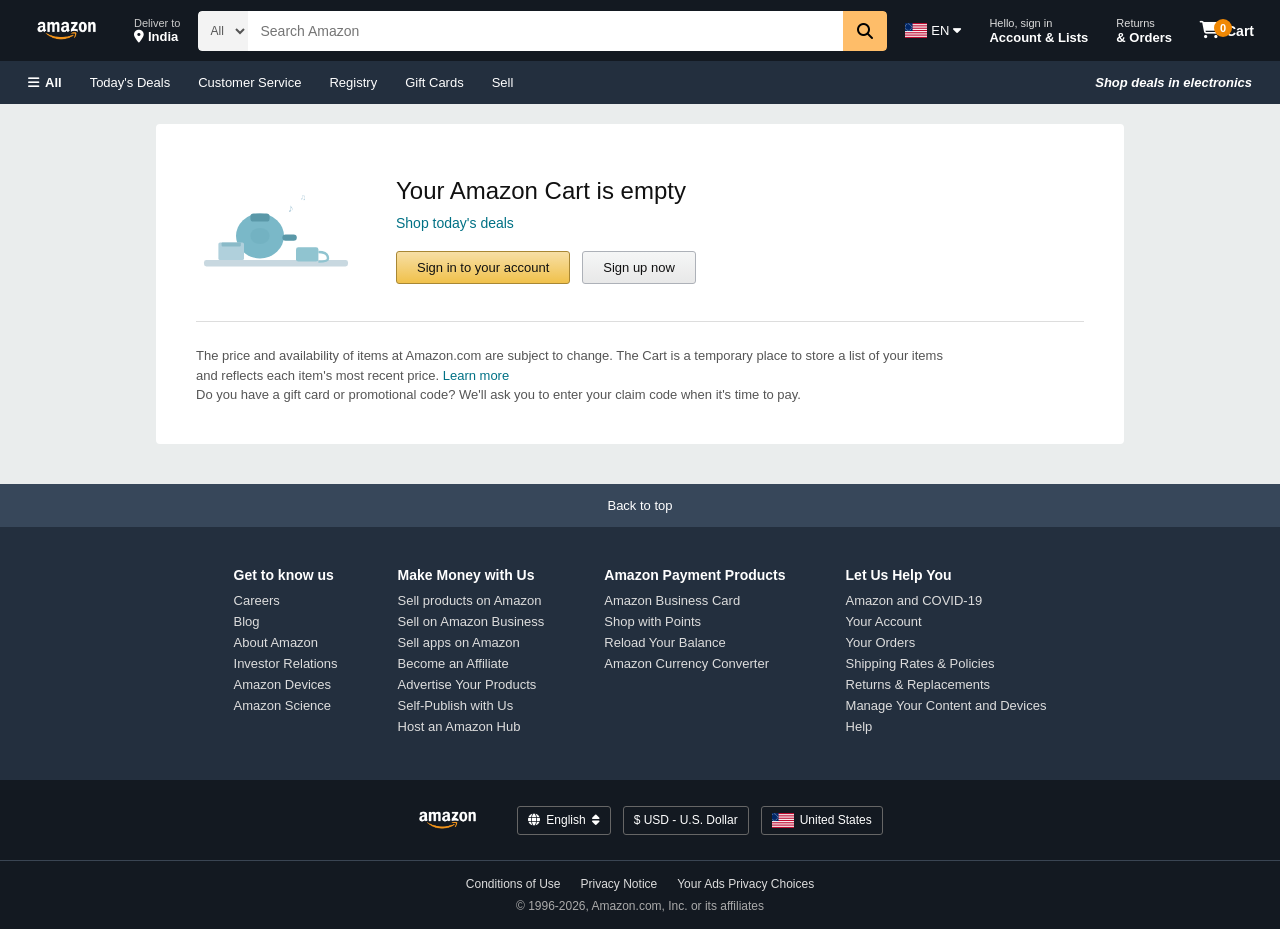
<file: cart.html>
<!DOCTYPE html>
<html lang="en">
<head>
    <meta charset="UTF-8">
    <meta name="viewport" content="width=device-width, initial-scale=1.0">
    <title>Amazon.com Shopping Cart</title>
    <link rel="stylesheet" href="https://cdnjs.cloudflare.com/ajax/libs/font-awesome/6.5.0/css/all.min.css">
    <link rel="stylesheet" href="cart.css">
</head>
<body>

    <header>
        <div class="navbar">
            <div class="nav-logo">
                <div class="logo"></div>
            </div>
            <div class="nav-address">
                <p class="add-first">Deliver to</p>
                <div class="add-icon">
                    <i class="fa-solid fa-location-dot"></i>
                    <p class="add-sec">India</p>
                </div>
            </div>
            <div class="nav-search">
                <select class="search-select">
                    <option>All</option>
                </select>
                <input class="search-input" placeholder="Search Amazon">
                <div class="search-icon">
                    <i class="fa-solid fa-magnifying-glass"></i>
                </div>
            </div>
            <div class="nav-lan">
                <img src="flag_image.jpg" class="flag-img">
                <p>EN</p>
                <i class="fa-solid fa-caret-down"></i>
            </div>
            <div class="nav-signin">
                <p><span>Hello, sign in</span></p>
                <p class="nav-second">Account &amp; Lists</p>
            </div>
            <div class="nav-return">
                <p><span>Returns</span></p>
                <p class="nav-second">&amp; Orders</p>
            </div>
            <div class="nav-cart">
                <span class="cart-count">0</span>
                <i class="fa-solid fa-cart-shopping fa-lg"></i>
                Cart
            </div>
        </div>

        <div class="panel">
            <div class="panel-all">
                <i class="fa-solid fa-bars"></i> All
            </div>
            <div class="panel-ops">
                <p>Today's Deals</p>
                <p>Customer Service</p>
                <p>Registry</p>
                <p>Gift Cards</p>
                <p>Sell</p>
            </div>
            <div class="panel-deals">Shop deals in electronics</div>
        </div>
    </header>

    <div class="cart-page">
        <div class="cart-container">
            <div class="cart-empty-wrapper">
                <div class="cart-illustration">
                    <svg viewBox="0 0 200 160" xmlns="http://www.w3.org/2000/svg">
                        <rect x="10" y="120" width="180" height="8" rx="3" fill="#c8d8e0"/>
                        <ellipse cx="80" cy="90" rx="30" ry="28" fill="#7ab8c8"/>
                        <rect x="68" y="62" width="24" height="10" rx="4" fill="#5a98a8"/>
                        <rect x="108" y="88" width="18" height="8" rx="4" fill="#5a98a8"/>
                        <ellipse cx="80" cy="90" rx="12" ry="10" fill="#6aaaba" opacity="0.4"/>
                        <text x="115" y="60" font-size="14" fill="#aac8d8">♪</text>
                        <text x="130" y="45" font-size="10" fill="#aac8d8">♫</text>
                        <rect x="28" y="98" width="32" height="22" rx="2" fill="#b0d0dc"/>
                        <rect x="32" y="98" width="24" height="5" rx="1" fill="#8abac8"/>
                        <rect x="125" y="104" width="28" height="18" rx="3" fill="#90c4d0"/>
                        <path d="M153 110 Q165 110 165 118 Q165 122 153 122" fill="none" stroke="#90c4d0" stroke-width="3"/>
                    </svg>
                </div>

                <div class="cart-empty-text">
                    <h2>Your Amazon Cart is empty</h2>
                    <a href="index.html" class="shop-link">Shop today's deals</a>
                    <div class="cart-buttons">
                        <button class="btn-signin">Sign in to your account</button>
                        <button class="btn-signup">Sign up now</button>
                    </div>
                </div>
            </div>

            <hr class="cart-divider">

            <p class="cart-notice">
                The price and availability of items at Amazon.com are subject to change. The Cart is a temporary place to store a list of your items and reflects each item's most recent price.
                <a href="#">Learn more</a><br>
                Do you have a gift card or promotional code? We'll ask you to enter your claim code when it's time to pay.
            </p>
        </div>
    </div>

    <footer>
        <a href="#" style="text-decoration: none;">
            <div class="foot-panel1">Back to top</div>
        </a>
        <div class="foot-panel2">
            <ul>
                <p>Get to know us</p>
                <a href="#">Careers</a>
                <a href="#">Blog</a>
                <a href="#">About Amazon</a>
                <a href="#">Investor Relations</a>
                <a href="#">Amazon Devices</a>
                <a href="#">Amazon Science</a>
            </ul>
            <ul>
                <p>Make Money with Us</p>
                <a href="#">Sell products on Amazon</a>
                <a href="#">Sell on Amazon Business</a>
                <a href="#">Sell apps on Amazon</a>
                <a href="#">Become an Affiliate</a>
                <a href="#">Advertise Your Products</a>
                <a href="#">Self-Publish with Us</a>
                <a href="#">Host an Amazon Hub</a>
            </ul>
            <ul>
                <p>Amazon Payment Products</p>
                <a href="#">Amazon Business Card</a>
                <a href="#">Shop with Points</a>
                <a href="#">Reload Your Balance</a>
                <a href="#">Amazon Currency Converter</a>
            </ul>
            <ul>
                <p>Let Us Help You</p>
                <a href="#">Amazon and COVID-19</a>
                <a href="#">Your Account</a>
                <a href="#">Your Orders</a>
                <a href="#">Shipping Rates &amp; Policies</a>
                <a href="#">Returns &amp; Replacements</a>
                <a href="#">Manage Your Content and Devices</a>
                <a href="#">Help</a>
            </ul>
        </div>
        <div class="foot-panel3">
            <div class="logo"></div>
            <div class="footer-options">
                <div class="select-box">
                    <i class="fa-solid fa-globe"></i>
                    <p>English</p>
                    <i class="fa-solid fa-sort"></i>
                </div>
                <div class="select-box">
                    <p>$ USD - U.S. Dollar</p>
                </div>
                <div class="select-box">
                    <img src="flag_image.jpg" class="footer-flag">
                    <p>United States</p>
                </div>
            </div>
        </div>
        <div class="foot-panel4">
            <div class="pages">
                <a href="#">Conditions of Use</a>
                <a href="#">Privacy Notice</a>
                <a href="#">Your Ads Privacy Choices</a>
            </div>
            <div class="copy-right">© 1996-2026, Amazon.com, Inc. or its affiliates</div>
        </div>
    </footer>

</body>
</html>
</file>
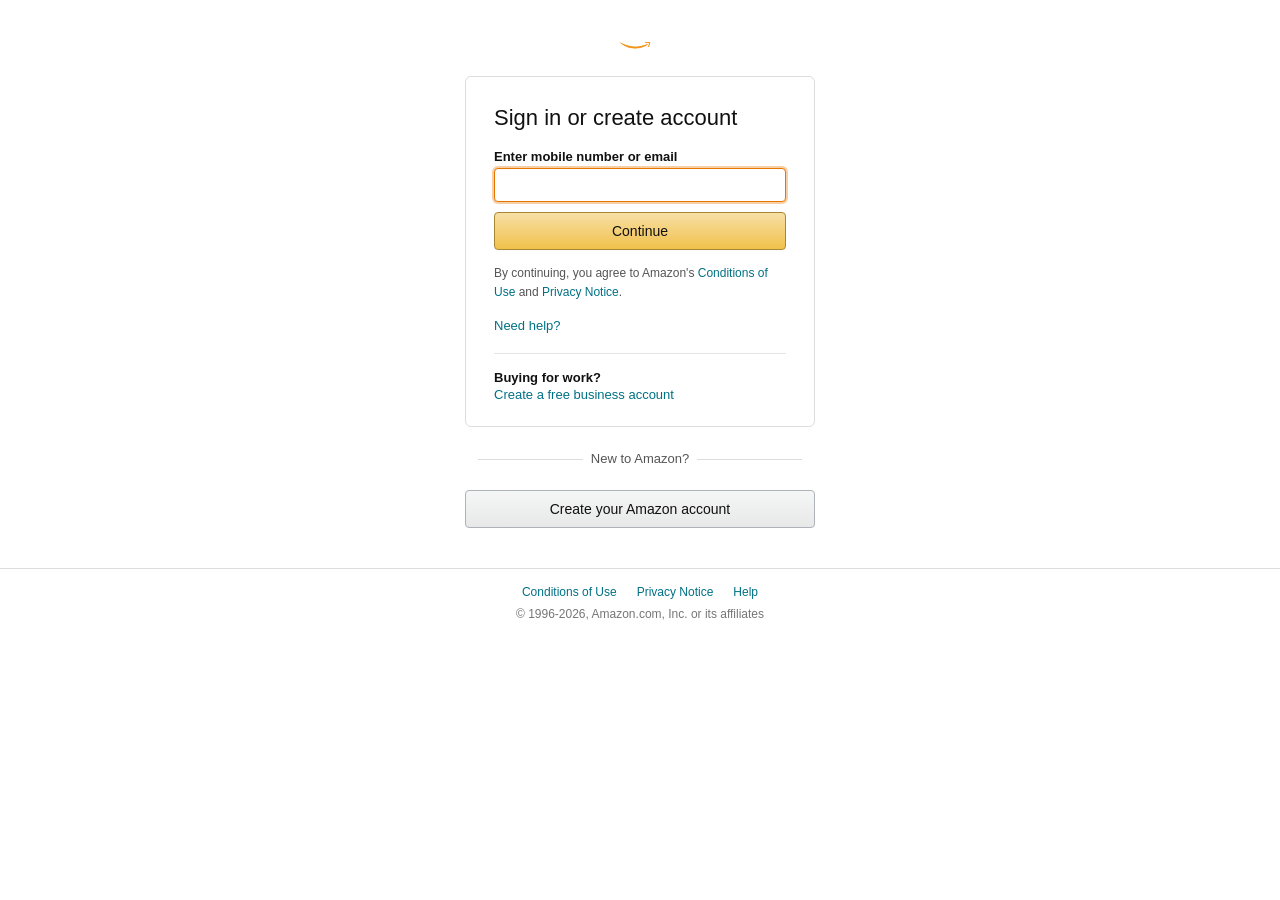
<file: signin.html>
<!DOCTYPE html>
<html lang="en">
<head>
    <meta charset="UTF-8">
    <meta name="viewport" content="width=device-width, initial-scale=1.0">
    <title>Amazon Sign-In</title>
    <link rel="stylesheet" href="signin.css">
</head>
<body>

    <!-- LOGO -->
    <div class="signin-logo">
        <a href="index.html">
            <div class="logo"></div>
        </a>
    </div>

    <!-- SIGN IN CARD -->
    <div class="signin-card">
        <h2>Sign in or create account</h2>

        <label for="email">Enter mobile number or email</label>
        <input type="text" id="email" name="email" autofocus>

        <button class="continue-btn">Continue</button>

        <p class="signin-terms">
            By continuing, you agree to Amazon's 
            <a href="#">Conditions of Use</a> and 
            <a href="#">Privacy Notice</a>.
        </p>

        <a href="#" class="need-help">Need help?</a>

        <hr class="signin-divider">

        <div class="business-section">
            Buying for work?
            <a href="#">Create a free business account</a>
        </div>
    </div>

    <!-- NEW CUSTOMER -->
    <div class="new-customer">New to Amazon?</div>
    <a href="#" class="create-account-btn">Create your Amazon account</a>

    <!-- FOOTER -->
    <div class="signin-footer">
        <div class="footer-links">
            <a href="#">Conditions of Use</a>
            <a href="#">Privacy Notice</a>
            <a href="#">Help</a>
        </div>
        <div class="copyright">© 1996-2026, Amazon.com, Inc. or its affiliates</div>
    </div>

</body>
</html>
</file>
<file: cart.css>
* {
    margin: 0;
    padding: 0;
    box-sizing: border-box;
    font-family: "Amazon Ember", Arial, sans-serif;
}

body {
    background-color: #EAEDED;
}

/* ===== NAVBAR ===== */
.navbar {
    background-color: #131921;
    display: flex;
    align-items: center;
    padding: 8px 16px;
    gap: 8px;
    flex-wrap: nowrap;
}

.nav-logo .logo {
    width: 100px;
    height: 45px;
    background-image: url('amazon_logo.png');
    background-size: contain;
    background-repeat: no-repeat;
    background-position: center;
    border: 2px solid transparent;
}
.nav-logo .logo:hover { border-color: white; border-radius: 2px; }

.nav-address {
    color: white;
    font-size: 12px;
    padding: 4px 8px;
    cursor: pointer;
    border: 2px solid transparent;
}
.nav-address:hover { border-color: white; border-radius: 2px; }
.nav-address .add-first { color: #ccc; font-size: 11px; }
.nav-address .add-icon { display: flex; align-items: center; gap: 4px; font-weight: bold; font-size: 13px; }

.nav-search {
    flex: 1;
    display: flex;
    border-radius: 4px;
    overflow: hidden;
    height: 40px;
}
.search-select {
    background-color: #f3f3f3;
    border: none;
    padding: 0 8px;
    font-size: 12px;
    cursor: pointer;
    color: #555;
    border-radius: 4px 0 0 4px;
}
.search-input {
    flex: 1;
    border: none;
    padding: 0 12px;
    font-size: 14px;
    outline: none;
}
.search-icon {
    background-color: #febd69;
    padding: 0 14px;
    display: flex;
    align-items: center;
    cursor: pointer;
    border-radius: 0 4px 4px 0;
}
.search-icon:hover { background-color: #f3a847; }

.nav-lan {
    color: white;
    display: flex;
    align-items: center;
    gap: 4px;
    padding: 4px 8px;
    cursor: pointer;
    border: 2px solid transparent;
    font-size: 13px;
}
.nav-lan:hover { border-color: white; border-radius: 2px; }
.flag-img { width: 22px; height: 15px; object-fit: cover; }

.nav-signin, .nav-return {
    color: white;
    padding: 4px 8px;
    cursor: pointer;
    border: 2px solid transparent;
    font-size: 12px;
}
.nav-signin:hover, .nav-return:hover { border-color: white; border-radius: 2px; }
.nav-signin span, .nav-return span { font-size: 11px; color: #ddd; }
.nav-second { font-weight: bold; font-size: 13px; }

.nav-cart {
    color: white;
    display: flex;
    align-items: center;
    gap: 6px;
    padding: 4px 8px;
    cursor: pointer;
    border: 2px solid transparent;
    font-weight: bold;
    font-size: 14px;
    position: relative;
}
.nav-cart:hover { border-color: white; border-radius: 2px; }
.nav-cart .cart-count {
    position: absolute;
    top: 0;
    left: 22px;
    background-color: #f08804;
    color: white;
    border-radius: 50%;
    width: 18px;
    height: 18px;
    font-size: 11px;
    display: flex;
    align-items: center;
    justify-content: center;
    font-weight: bold;
}

/* ===== PANEL ===== */
.panel {
    background-color: #232f3e;
    display: flex;
    align-items: center;
    padding: 6px 16px;
    gap: 4px;
    color: white;
    font-size: 13px;
}
.panel-all {
    display: flex;
    align-items: center;
    gap: 6px;
    padding: 6px 10px;
    border: 2px solid transparent;
    cursor: pointer;
    font-weight: bold;
}
.panel-all:hover { border-color: white; border-radius: 2px; }
.panel-ops {
    display: flex;
    gap: 4px;
    flex: 1;
}
.panel-ops p {
    padding: 6px 10px;
    cursor: pointer;
    border: 2px solid transparent;
    border-radius: 2px;
}
.panel-ops p:hover { border-color: white; }
.panel-deals {
    padding: 6px 10px;
    cursor: pointer;
    border: 2px solid transparent;
    border-radius: 2px;
    font-style: italic;
    font-weight: 600;
}
.panel-deals:hover { border-color: white; }

/* ===== CART MAIN SECTION ===== */
.cart-page {
    max-width: 1000px;
    margin: 20px auto;
    padding: 0 16px;
}

.cart-container {
    background-color: white;
    border-radius: 4px;
    padding: 30px 40px;
    min-height: 320px;
    display: flex;
    flex-direction: column;
    align-items: flex-start;
    justify-content: center;
}

.cart-empty-wrapper {
    display: flex;
    align-items: center;
    gap: 40px;
    width: 100%;
}

.cart-illustration svg {
    width: 160px;
    height: 130px;
}

.cart-empty-text h2 {
    font-size: 24px;
    font-weight: 400;
    margin-bottom: 10px;
    color: #111;
}

.cart-empty-text .shop-link {
    color: #007185;
    font-size: 14px;
    text-decoration: none;
    display: block;
    margin-bottom: 20px;
}
.cart-empty-text .shop-link:hover { text-decoration: underline; color: #c7511f; }

.cart-buttons {
    display: flex;
    gap: 12px;
    flex-wrap: wrap;
}

.btn-signin {
    background: linear-gradient(to bottom, #f7dfa5, #f0c14b);
    border: 1px solid #a88734;
    border-radius: 3px;
    padding: 8px 20px;
    font-size: 13px;
    cursor: pointer;
    color: #111;
}
.btn-signin:hover { background: linear-gradient(to bottom, #f5d78e, #eeb933); }

.btn-signup {
    background: linear-gradient(to bottom, #f5f6f6, #e8e8e8);
    border: 1px solid #adb1b8;
    border-radius: 3px;
    padding: 8px 20px;
    font-size: 13px;
    cursor: pointer;
    color: #111;
}
.btn-signup:hover { background: linear-gradient(to bottom, #e8e9e9, #d2d2d2); }

.cart-divider {
    border: none;
    border-top: 1px solid #DDD;
    margin: 24px 0;
    width: 100%;
}

.cart-notice {
    font-size: 13px;
    color: #555;
    line-height: 1.5;
    max-width: 750px;
}
.cart-notice a { color: #007185; text-decoration: none; }
.cart-notice a:hover { text-decoration: underline; color: #c7511f; }

/* ===== FOOTER ===== */
footer { margin-top: 40px; }

.foot-panel1 {
    background-color: #37475a;
    color: white;
    text-align: center;
    padding: 14px;
    font-size: 13px;
    cursor: pointer;
}
.foot-panel1:hover { background-color: #485769; }

.foot-panel2 {
    background-color: #232f3e;
    display: flex;
    justify-content: center;
    gap: 60px;
    padding: 40px 20px;
    flex-wrap: wrap;
}
.foot-panel2 ul { list-style: none; }
.foot-panel2 ul p { color: white; font-weight: bold; font-size: 14px; margin-bottom: 10px; }
.foot-panel2 ul a { display: block; color: #ddd; font-size: 13px; text-decoration: none; margin-bottom: 6px; }
.foot-panel2 ul a:hover { text-decoration: underline; }

.foot-panel3 {
    background-color: #131921;
    display: flex;
    align-items: center;
    justify-content: center;
    gap: 20px;
    padding: 20px;
    flex-wrap: wrap;
}
.foot-panel3 .logo {
    width: 100px;
    height: 40px;
    background-image: url('amazon_logo.png');
    background-size: contain;
    background-repeat: no-repeat;
    background-position: center;
}
.footer-options { display: flex; gap: 12px; }
.select-box {
    display: flex;
    align-items: center;
    gap: 6px;
    border: 1px solid #666;
    border-radius: 3px;
    padding: 6px 10px;
    color: white;
    font-size: 12px;
    cursor: pointer;
}
.select-box:hover { border-color: white; }
.footer-flag { width: 22px; height: 15px; object-fit: cover; }

.foot-panel4 {
    background-color: #131921;
    border-top: 1px solid #3a4553;
    display: flex;
    flex-direction: column;
    align-items: center;
    gap: 8px;
    padding: 16px;
}
.pages { display: flex; gap: 20px; flex-wrap: wrap; justify-content: center; }
.pages a { color: #ddd; font-size: 12px; text-decoration: none; }
.pages a:hover { text-decoration: underline; }
.copy-right { color: #aaa; font-size: 12px; }
</file>
<file: signin.css>
* {
    margin: 0;
    padding: 0;
    box-sizing: border-box;
    font-family: "Amazon Ember", Arial, sans-serif;
}

body {
    background-color: white;
    color: #111;
}

/* ===== TOP LOGO ===== */
.signin-logo {
    display: flex;
    justify-content: center;
    padding: 20px 0 16px;
}

.signin-logo .logo {
    width: 110px;
    height: 40px;
    background-image: url('amazon_logo.png');
    background-size: contain;
    background-repeat: no-repeat;
    background-position: center;
}

/* ===== CARD ===== */
.signin-card {
    width: 350px;
    margin: 0 auto;
    border: 1px solid #ddd;
    border-radius: 6px;
    padding: 28px 28px 20px;
}

.signin-card h2 {
    font-size: 22px;
    font-weight: 400;
    margin-bottom: 18px;
    color: #111;
}

.signin-card label {
    display: block;
    font-size: 13px;
    font-weight: 700;
    margin-bottom: 4px;
    color: #111;
}

.signin-card input {
    width: 100%;
    border: 1px solid #aaa;
    border-radius: 4px;
    padding: 8px 10px;
    font-size: 14px;
    outline: none;
    margin-bottom: 10px;
}

.signin-card input:focus {
    border-color: #e77600;
    box-shadow: 0 0 0 2px rgba(231,118,0,0.35);
}

.continue-btn {
    width: 100%;
    background: linear-gradient(to bottom, #f7dfa5, #f0c14b);
    border: 1px solid #a88734;
    border-radius: 4px;
    padding: 10px;
    font-size: 14px;
    font-weight: 500;
    cursor: pointer;
    color: #111;
    margin-bottom: 14px;
}

.continue-btn:hover {
    background: linear-gradient(to bottom, #f5d78e, #eeb933);
}

.signin-terms {
    font-size: 12px;
    color: #555;
    line-height: 1.6;
    margin-bottom: 16px;
}

.signin-terms a {
    color: #007185;
    text-decoration: none;
}

.signin-terms a:hover {
    text-decoration: underline;
    color: #c7511f;
}

.need-help {
    font-size: 13px;
    color: #007185;
    text-decoration: none;
    display: block;
    margin-bottom: 20px;
}

.need-help:hover {
    text-decoration: underline;
    color: #c7511f;
}

/* ===== DIVIDER ===== */
.signin-divider {
    border: none;
    border-top: 1px solid #e5e5e5;
    margin: 16px 0;
}

/* ===== BUSINESS ===== */
.business-section {
    font-size: 13px;
    color: #111;
    font-weight: 700;
    margin-bottom: 4px;
}

.business-section a {
    display: block;
    font-weight: 400;
    color: #007185;
    text-decoration: none;
    margin-top: 2px;
    font-size: 13px;
}

.business-section a:hover {
    text-decoration: underline;
    color: #c7511f;
}

/* ===== NEW CUSTOMER ===== */
.new-customer {
    text-align: center;
    margin: 24px auto;
    width: 350px;
    font-size: 13px;
    color: #555;
}

.new-customer::before,
.new-customer::after {
    content: '';
    display: inline-block;
    width: 30%;
    height: 1px;
    background: #ddd;
    vertical-align: middle;
    margin: 0 8px;
}

.create-account-btn {
    display: block;
    width: 350px;
    margin: 10px auto 0;
    background: linear-gradient(to bottom, #f5f6f6, #e8e8e8);
    border: 1px solid #adb1b8;
    border-radius: 4px;
    padding: 10px;
    font-size: 14px;
    cursor: pointer;
    color: #111;
    text-align: center;
    text-decoration: none;
}

.create-account-btn:hover {
    background: linear-gradient(to bottom, #e8e9e9, #d2d2d2);
}

/* ===== FOOTER ===== */
.signin-footer {
    border-top: 1px solid #ddd;
    margin-top: 40px;
    padding: 16px;
    display: flex;
    flex-direction: column;
    align-items: center;
    gap: 8px;
}

.signin-footer .footer-links {
    display: flex;
    gap: 20px;
    flex-wrap: wrap;
    justify-content: center;
}

.signin-footer .footer-links a {
    font-size: 12px;
    color: #007185;
    text-decoration: none;
}

.signin-footer .footer-links a:hover {
    text-decoration: underline;
}

.signin-footer .copyright {
    font-size: 12px;
    color: #767676;
}
</file>
